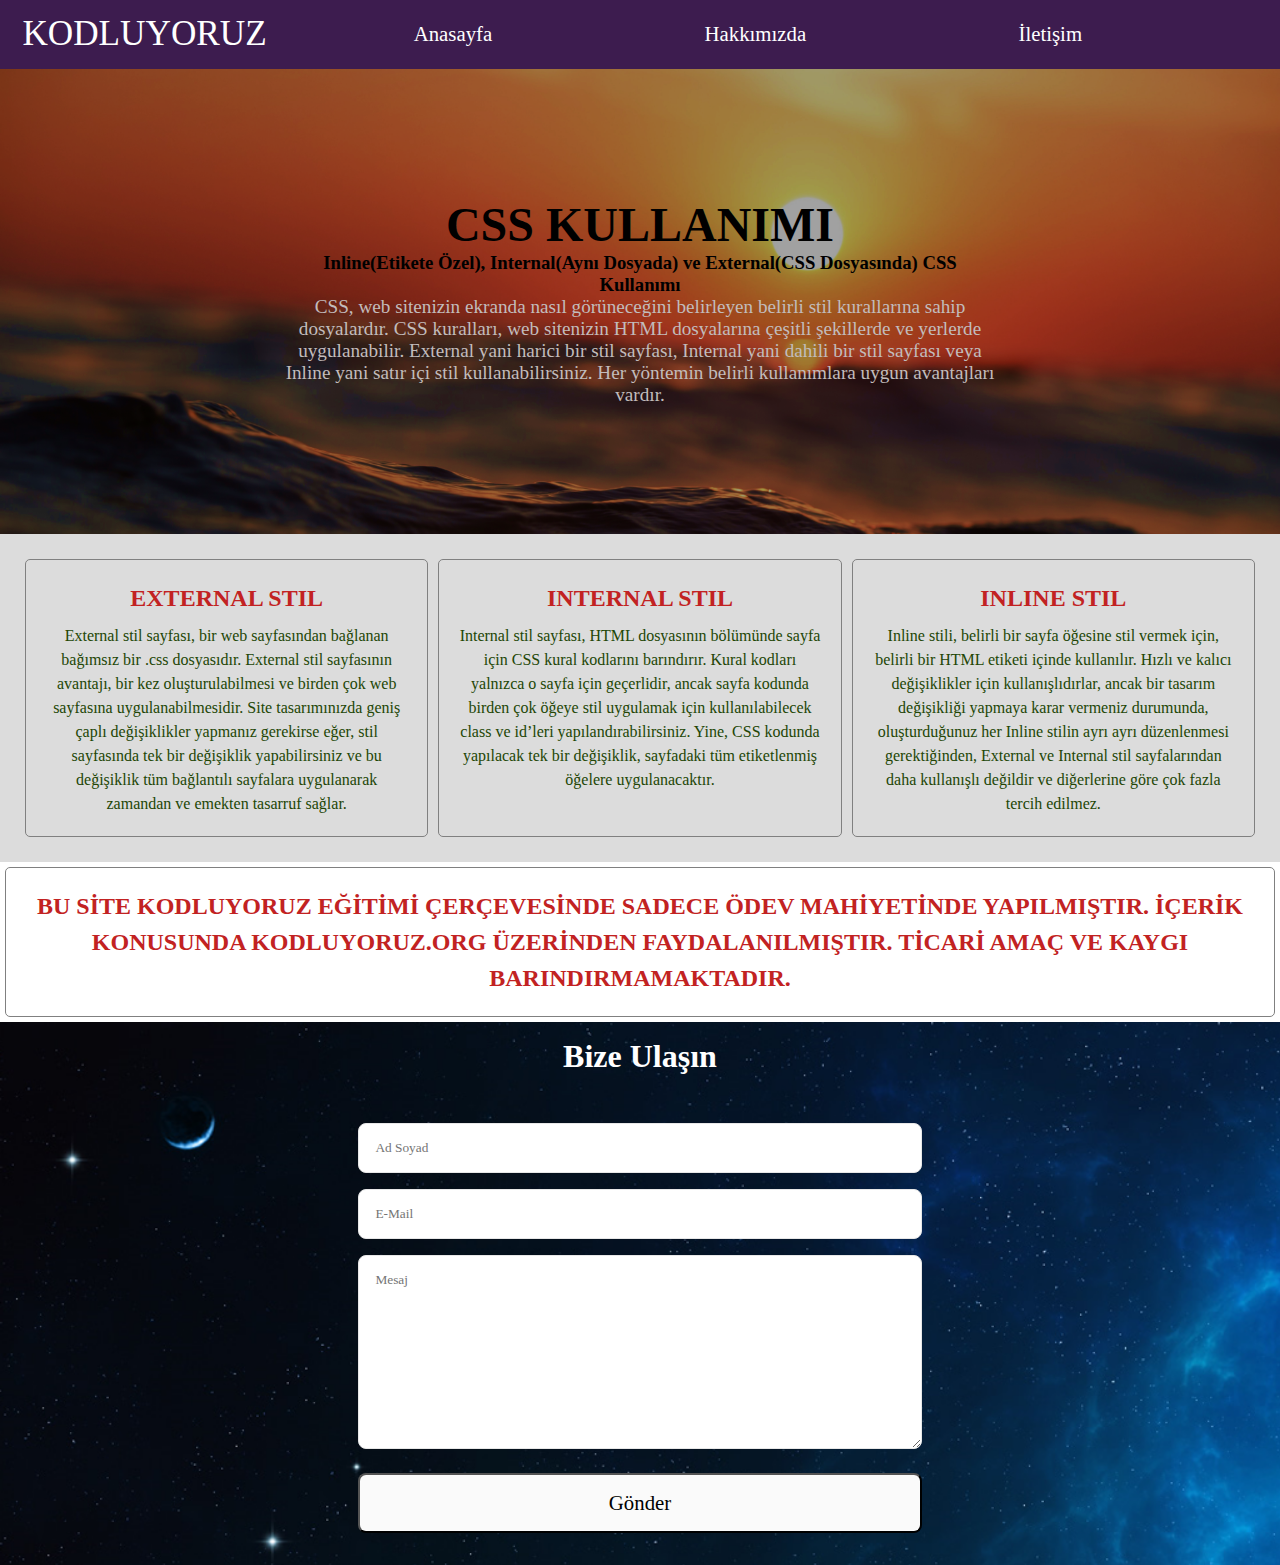
<file: index.html>
<!DOCTYPE html>
<html lang="en">
<head>
    <meta charset="UTF-8">
    <meta http-equiv="X-UA-Compatible" content="IE=edge">
    <meta name="viewport" content="width=device-width, initial-scale=1.0">
    <title>Kodluyoruz Css Ödev-1</title>
    <link rel="stylesheet" href="cssOdev.css">
    <link rel="stylesheet" href="https://use.fontawesome.com/releases/v5.15.3/css/all.css" integrity="sha384-SZXxX4whJ79/gErwcOYf+zWLeJdY/qpuqC4cAa9rOGUstPomtqpuNWT9wdPEn2fk" crossorigin="anonymous">
    <link rel="stylesheet" href="https://fonts.googleapis.com/icon?family=Material+Icons">
</head>
<body>
    
    <div class="top-bar">
        <div class="logo"><a href="https://www.kodluyoruz.org/" target="_blank">KODLUYORUZ  <i class="fas fa-envelope-open-text"></i></a>
            </div>
            <nav class="menu">
                <ul>
                <li class="link"><a href="index.html">Anasayfa</a></li>
                <li class="link"><a href="about-us.html">Hakkımızda</a></li>
                <li class="link"><a href="contact.html">İletişim</a></li>
                </ul>
            </nav>
    </div>
    <div class="banner">
        <div class="banner-text">
            <div class="banner-text-item">
                <h2>CSS KULLANIMI</h2>
                <h3>Inline(Etikete Özel), Internal(Aynı Dosyada) ve External(CSS Dosyasında) CSS Kullanımı</h3>
                <p>CSS, web sitenizin ekranda nasıl görüneceğini belirleyen belirli stil kurallarına sahip dosyalardır. CSS kuralları, web sitenizin HTML dosyalarına çeşitli şekillerde ve yerlerde uygulanabilir. External yani harici bir stil sayfası, Internal yani dahili bir stil sayfası veya Inline yani satır içi stil kullanabilirsiniz. Her yöntemin belirli kullanımlara uygun avantajları vardır.</p>
            </div>
        </div>
    </div>

    <main class="main-content">
        <div class="main-item">
            <h2>EXTERNAL STIL</h2>
            <P>External stil sayfası, bir web sayfasından bağlanan bağımsız bir  .css dosyasıdır. External stil sayfasının avantajı, bir kez oluşturulabilmesi ve birden çok web sayfasına uygulanabilmesidir. Site tasarımınızda geniş çaplı değişiklikler yapmanız gerekirse eğer, stil sayfasında tek bir değişiklik yapabilirsiniz ve bu değişiklik tüm bağlantılı sayfalara uygulanarak zamandan ve emekten tasarruf sağlar.</P>
        </div>
        <div class="main-item">
            <h2>INTERNAL STIL</h2>
            <P>Internal stil sayfası, HTML dosyasının <head> bölümünde sayfa için CSS kural kodlarını barındırır. Kural kodları yalnızca o sayfa için geçerlidir, ancak sayfa kodunda birden çok öğeye stil uygulamak için kullanılabilecek class ve id’leri yapılandırabilirsiniz. Yine, CSS kodunda yapılacak tek bir değişiklik, sayfadaki tüm etiketlenmiş öğelere uygulanacaktır.</P>
        </div>
        <div class="main-item">
            <h2>INLINE STIL</h2>
            <P>Inline stili, belirli bir sayfa öğesine stil vermek için, belirli bir HTML etiketi içinde kullanılır. Hızlı ve kalıcı değişiklikler için kullanışlıdırlar, ancak bir tasarım değişikliği yapmaya karar vermeniz durumunda, oluşturduğunuz her Inline stilin ayrı ayrı düzenlenmesi gerektiğinden, External ve Internal stil sayfalarından daha kullanışlı değildir ve diğerlerine göre çok fazla tercih edilmez.</P>
        </div>
    </main>
    <section>
        <div class="main-item">
            <h2>BU SİTE KODLUYORUZ EĞİTİMİ ÇERÇEVESİNDE SADECE ÖDEV MAHİYETİNDE YAPILMIŞTIR. İÇERİK KONUSUNDA KODLUYORUZ.ORG ÜZERİNDEN FAYDALANILMIŞTIR. TİCARİ AMAÇ VE KAYGI BARINDIRMAMAKTADIR.</h2>
        </div>
    </section>
    <div class="form-container">
        <h2>Bize Ulaşın</h2>
        <form action="#" class="form">
        <input type="text" placeholder="Ad Soyad">
        <input type="text" placeholder="E-Mail">
        <textarea name="" placeholder="Mesaj" id="" cols="30" rows="10"></textarea>
        <button>Gönder <i class="fas fa-arrow-alt-circle-up"></i></button>
        </form>
    </div>
</body>
</html>
</file>
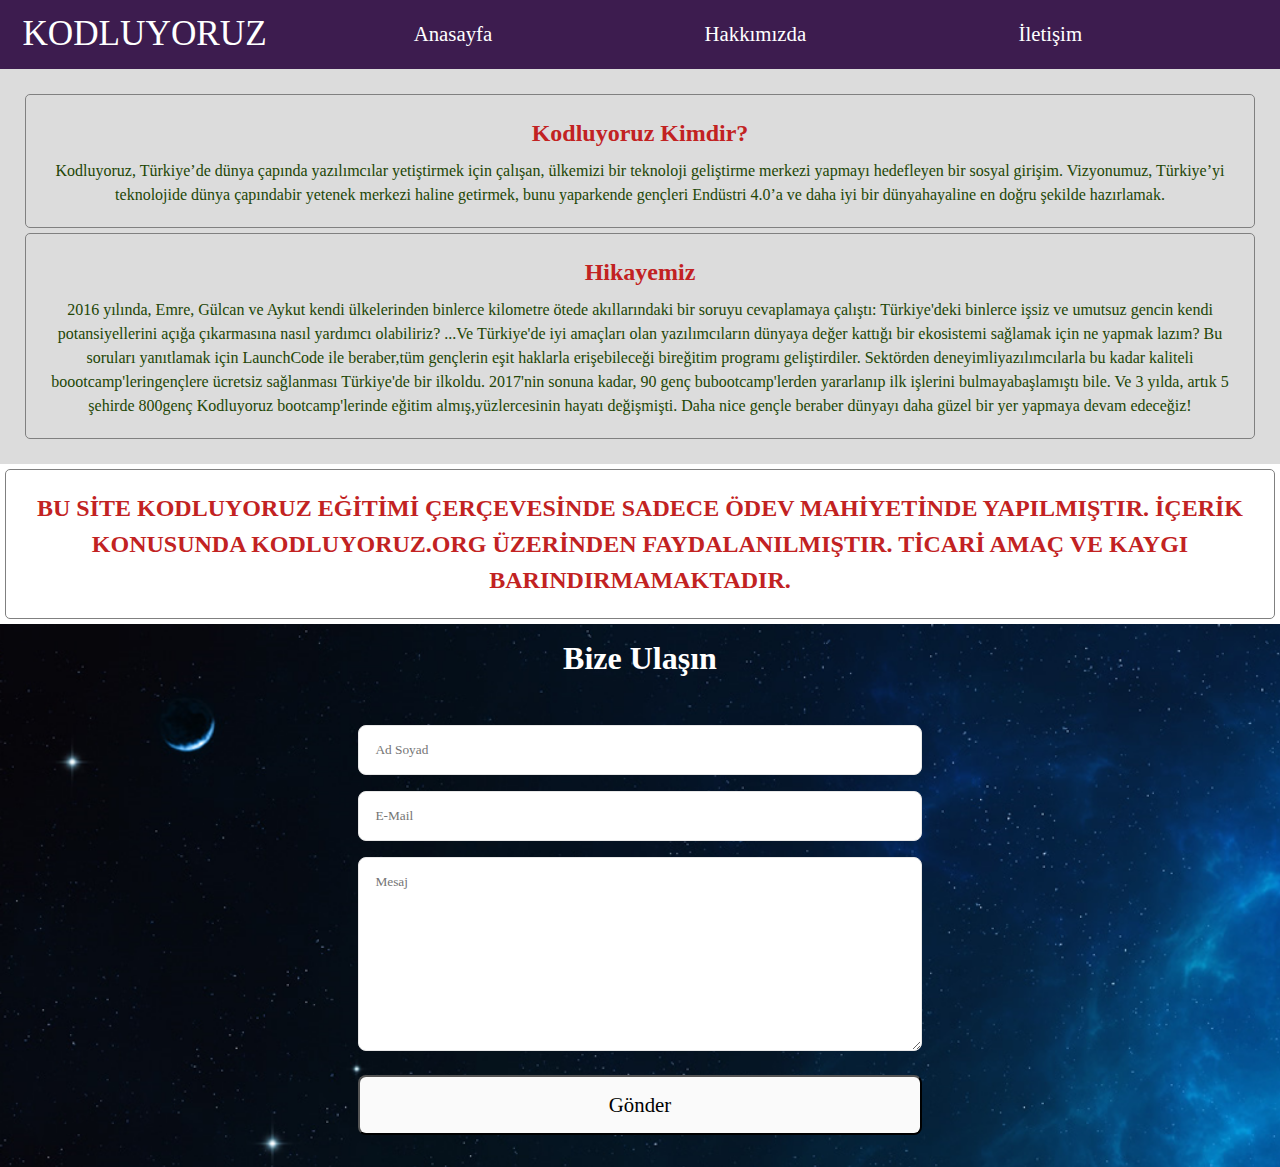
<file: about-us.html>
<!DOCTYPE html>
<html lang="en">
<head>
    <meta charset="UTF-8">
    <meta http-equiv="X-UA-Compatible" content="IE=edge">
    <meta name="viewport" content="width=device-width, initial-scale=1.0">
    <title>Kodluyoruz Css Ödev-1</title>
    <link rel="stylesheet" href="cssOdev.css">
    <link rel="stylesheet" href="https://use.fontawesome.com/releases/v5.15.3/css/all.css" integrity="sha384-SZXxX4whJ79/gErwcOYf+zWLeJdY/qpuqC4cAa9rOGUstPomtqpuNWT9wdPEn2fk" crossorigin="anonymous">
    <link rel="stylesheet" href="https://fonts.googleapis.com/icon?family=Material+Icons">
    <style>
        .main-content{
            display: block;
            padding: 20px;      
        }
    </style>
</head>
<body>
    
    <div class="top-bar">
        <div class="logo"><a href="https://www.kodluyoruz.org/" target="_blank">KODLUYORUZ  <i class="fas fa-envelope-open-text"></i></a>
            </div>
            <nav class="menu">
                <ul>
                <li class="link"><a href="index.html">Anasayfa</a></li>
                <li class="link"><a href="about-us.html">Hakkımızda</a></li>
                <li class="link"><a href="contact.html">İletişim</a></li>
                </ul>
            </nav>
    </div>
    
    <main class="main-content">
        <div class="main-item">
            <h2>Kodluyoruz Kimdir?</h2>
            <P>Kodluyoruz, Türkiye’de dünya çapında yazılımcılar yetiştirmek için çalışan, ülkemizi bir teknoloji geliştirme merkezi yapmayı hedefleyen bir sosyal girişim.

            Vizyonumuz, Türkiye’yi teknolojide dünya çapındabir yetenek merkezi haline getirmek, bunu yaparkende gençleri Endüstri 4.0’a ve daha iyi bir dünyahayaline en doğru şekilde hazırlamak.</P>
        </div>
        
        <div class="main-item">
            <h2>Hikayemiz</h2>
            <P>2016 yılında, Emre, Gülcan ve Aykut kendi ülkelerinden binlerce kilometre ötede akıllarındaki bir soruyu cevaplamaya çalıştı: Türkiye'deki binlerce işsiz ve umutsuz gencin kendi potansiyellerini açığa çıkarmasına nasıl yardımcı olabiliriz? ...Ve Türkiye'de iyi amaçları olan yazılımcıların dünyaya değer kattığı bir ekosistemi sağlamak için ne yapmak lazım?
            Bu soruları yanıtlamak için LaunchCode ile beraber,tüm gençlerin eşit haklarla erişebileceği bireğitim programı geliştirdiler. Sektörden deneyimliyazılımcılarla bu kadar kaliteli boootcamp'leringençlere ücretsiz sağlanması Türkiye'de bir ilkoldu. 2017'nin sonuna kadar, 90 genç bubootcamp'lerden yararlanıp ilk işlerini bulmayabaşlamıştı bile. Ve 3 yılda, artık 5 şehirde 800genç Kodluyoruz bootcamp'lerinde eğitim almış,yüzlercesinin hayatı değişmişti.
            Daha nice gençle beraber dünyayı daha güzel bir yer yapmaya devam edeceğiz!
            </P>
        </div>
    </main>
    <section>
        <div class="main-item">
            <h2>BU SİTE KODLUYORUZ EĞİTİMİ ÇERÇEVESİNDE SADECE ÖDEV MAHİYETİNDE YAPILMIŞTIR. İÇERİK KONUSUNDA KODLUYORUZ.ORG ÜZERİNDEN FAYDALANILMIŞTIR. TİCARİ AMAÇ VE KAYGI BARINDIRMAMAKTADIR.</h2>
        </div>
    </section>
    <div class="form-container">
        <h2>Bize Ulaşın</h2>
        <form action="#" class="form">
        <input type="text" placeholder="Ad Soyad">
        <input type="text" placeholder="E-Mail">
        <textarea name="" placeholder="Mesaj" id="" cols="30" rows="10"></textarea>
        <button>Gönder <i class="fas fa-arrow-alt-circle-up"></i></button>
        </form>
    </div>
</body>
</html>
</file>
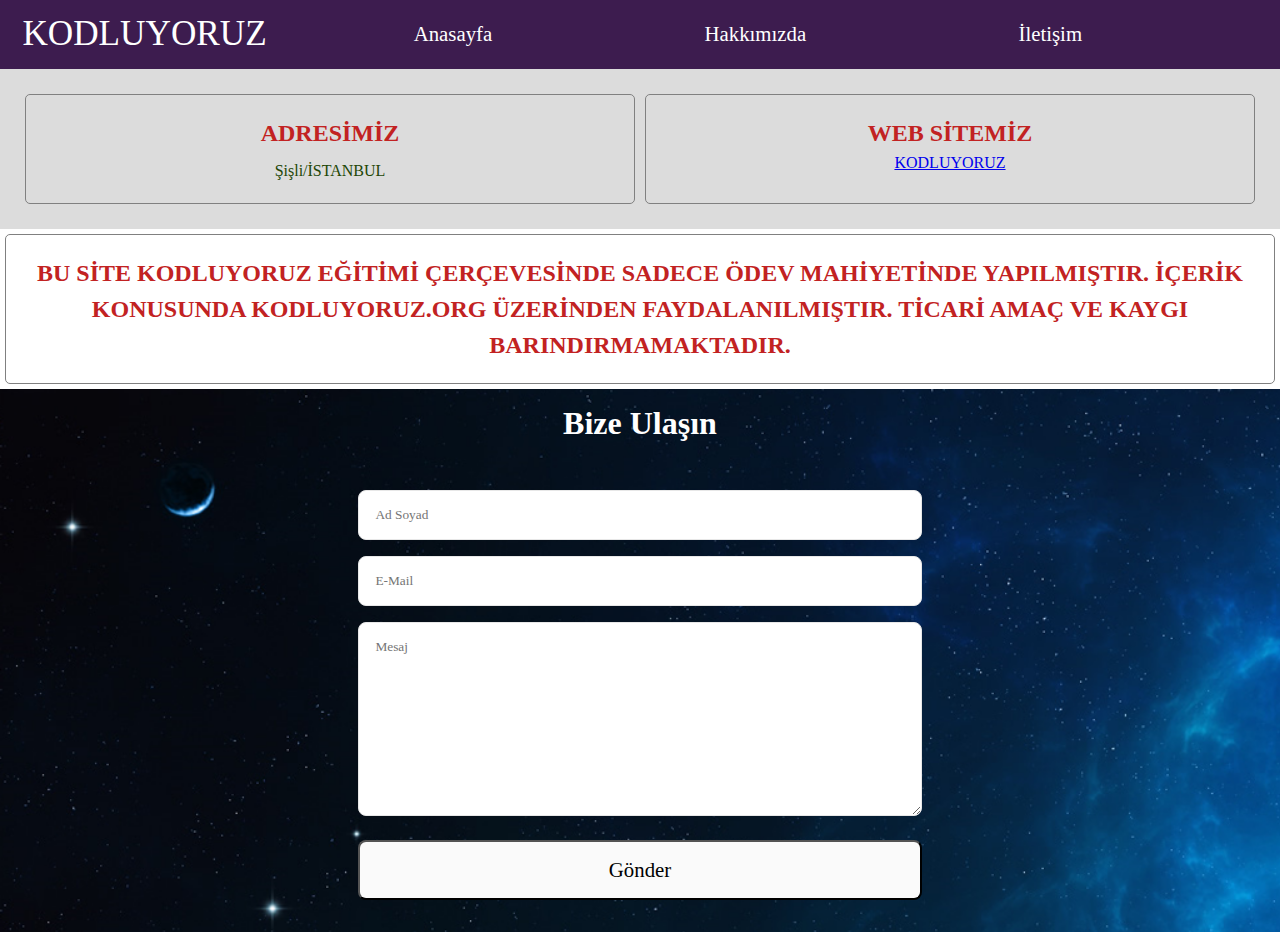
<file: contact.html>
<!DOCTYPE html>
<html lang="en">
<head>
    <meta charset="UTF-8">
    <meta http-equiv="X-UA-Compatible" content="IE=edge">
    <meta name="viewport" content="width=device-width, initial-scale=1.0">
    <title>Kodluyoruz Css Ödev-1</title>
    <link rel="stylesheet" href="cssOdev.css">
    <link rel="stylesheet" href="https://use.fontawesome.com/releases/v5.15.3/css/all.css" integrity="sha384-SZXxX4whJ79/gErwcOYf+zWLeJdY/qpuqC4cAa9rOGUstPomtqpuNWT9wdPEn2fk" crossorigin="anonymous">
    <link rel="stylesheet" href="https://fonts.googleapis.com/icon?family=Material+Icons">
    
</head>
<body>
    
    <div class="top-bar">
        <div class="logo"><a href="https://www.kodluyoruz.org/" target="_blank">KODLUYORUZ  <i class="fas fa-envelope-open-text"></i></a>
            </div>
            <nav class="menu">
                <ul>
                <li class="link"><a href="index.html">Anasayfa</a></li>
                <li class="link"><a href="about-us.html">Hakkımızda</a></li>
                <li class="link"><a href="contact.html">İletişim</a></li>
                </ul>
            </nav>
    </div>
    
    <main class="main-content">
        <div class="main-item">
            <h2>ADRESİMİZ</h2>
            <P>Şişli/İSTANBUL
                
            </P>
        </div>
        
        <div class="main-item">
            <h2>WEB SİTEMİZ</h2>
            <a href="https://www.kodluyoruz.org/">KODLUYORUZ</a>
        </div>
    </main>
    <section>
        <div class="main-item">
            <h2>BU SİTE KODLUYORUZ EĞİTİMİ ÇERÇEVESİNDE SADECE ÖDEV MAHİYETİNDE YAPILMIŞTIR. İÇERİK KONUSUNDA KODLUYORUZ.ORG ÜZERİNDEN FAYDALANILMIŞTIR. TİCARİ AMAÇ VE KAYGI BARINDIRMAMAKTADIR.</h2>
        </div>
    </section>
    <div class="form-container">
        <h2>Bize Ulaşın</h2>
        <form action="#" class="form">
        <input type="text" placeholder="Ad Soyad">
        <input type="text" placeholder="E-Mail">
        <textarea name="" placeholder="Mesaj" id="" cols="30" rows="10"></textarea>
        <button>Gönder <i class="fas fa-arrow-alt-circle-up"></i></button>
        </form>
    </div>
</body>
</html>
</file>
<file: cssOdev.css>
*{
    margin:0;
    padding:0;
    box-sizing: border-box;
    font-family:Cambria, Cochin, Georgia, Times, 'Times New Roman', serif
}

.top-bar{
    background-color: #3d1c4f;
    color:white;
    display: flex;
    flex-grow: 1;
    align-items: center;
}
.logo{
    font-size: 2.2rem;
    padding: 0.9rem;
    text-transform: uppercase;
    background-color: #3d1c4f;
    flex-grow: 1;
}
.logo a{
    color: white;
    text-decoration: none;
    padding: 0.5rem;
    border-radius: 25px;
}
.menu{
    flex-grow: 5;
}
.menu ul{
    list-style: none;
    display: flex;
    justify-content: space-around;
}
.menu ul li{
    flex-grow: 1;
}
.menu ul li a{
    padding: .9rem;
    border-radius: 25px;
    font-size: 1.3rem;
    color: rgb(255, 255, 255);
    text-decoration: none;
    
}
a:hover{
    background-color:#8730b9;
    cursor: pointer;
    border-radius: 3px;
    padding: 3px;
    text-decoration: none;
}
.banner{
    background:url('Resim1.png')
    no-repeat;
    background-size: cover;
    text-align: center;
}
.banner-text{
    padding: 10%;
}
.banner-text-item{
    width: 70%;
    margin:auto;
}
.banner-text-item h2{
    font-size: 3rem;
    color: #000000;
}
.banner-text-item p{
    font-size: 1.2rem;
    color: #c2bcbc;
    font-weight: 500;
}
.main-content{
    background-color: gainsboro;
    display: flex;
    flex-wrap: nowrap;
    flex-direction: row;
    padding: 20px; 
}

.main-item{
    border: 1px solid gray;
    border-radius: 5px;
    flex: 1;
    line-height:1.5;
    text-align: center;
    padding: 20px;
    margin: 5px;
}
.main-item h2{
    color: #c22222;
}
.main-item p{
    margin-top: 0.5rem;
    color: #224605;
}
.form-container{
    background:url('stars.png')
    no-repeat;
    background-size: cover;
    
}
.form-container h2{
    text-align: center;
    padding: 1rem;
    font-size: 2rem;
    color: #ffffff;
}
.form{
    display: flex;
    flex-direction: column;
    width: 60%;
    padding: 2rem;
    margin: auto;
    align-items: center;
}
.form input, .form textarea{
    margin-bottom: 1rem;
    padding: 1rem;
    border-radius: .5rem;
    outline: none;
    border: 1px solid rgb(231, 231, 231);
    width: 80%;
}
.form button{
    background-color: rgb(250, 250, 250);
    padding: 1rem;
    margin-top: .5rem;
    border-radius: .5rem;
    font-size: 1.3rem;
    width: 80%;
}
@media all and (max-width:600px){
    .top-bar{
        flex-direction: column;
        text-align: center;
    }
    .menu ul{
        flex-direction: column;
        margin-top: 1rem;
    }
    .menu ul li{
        padding: 5px;
    }
    .banner h2{
        font-size: 2rem;
    }
    .main-content{
        flex-direction: column;
        padding: 2%;
    }
}
@media (max-width:1440px){
    
}

/* ------------------------------------------------- */
</file>
